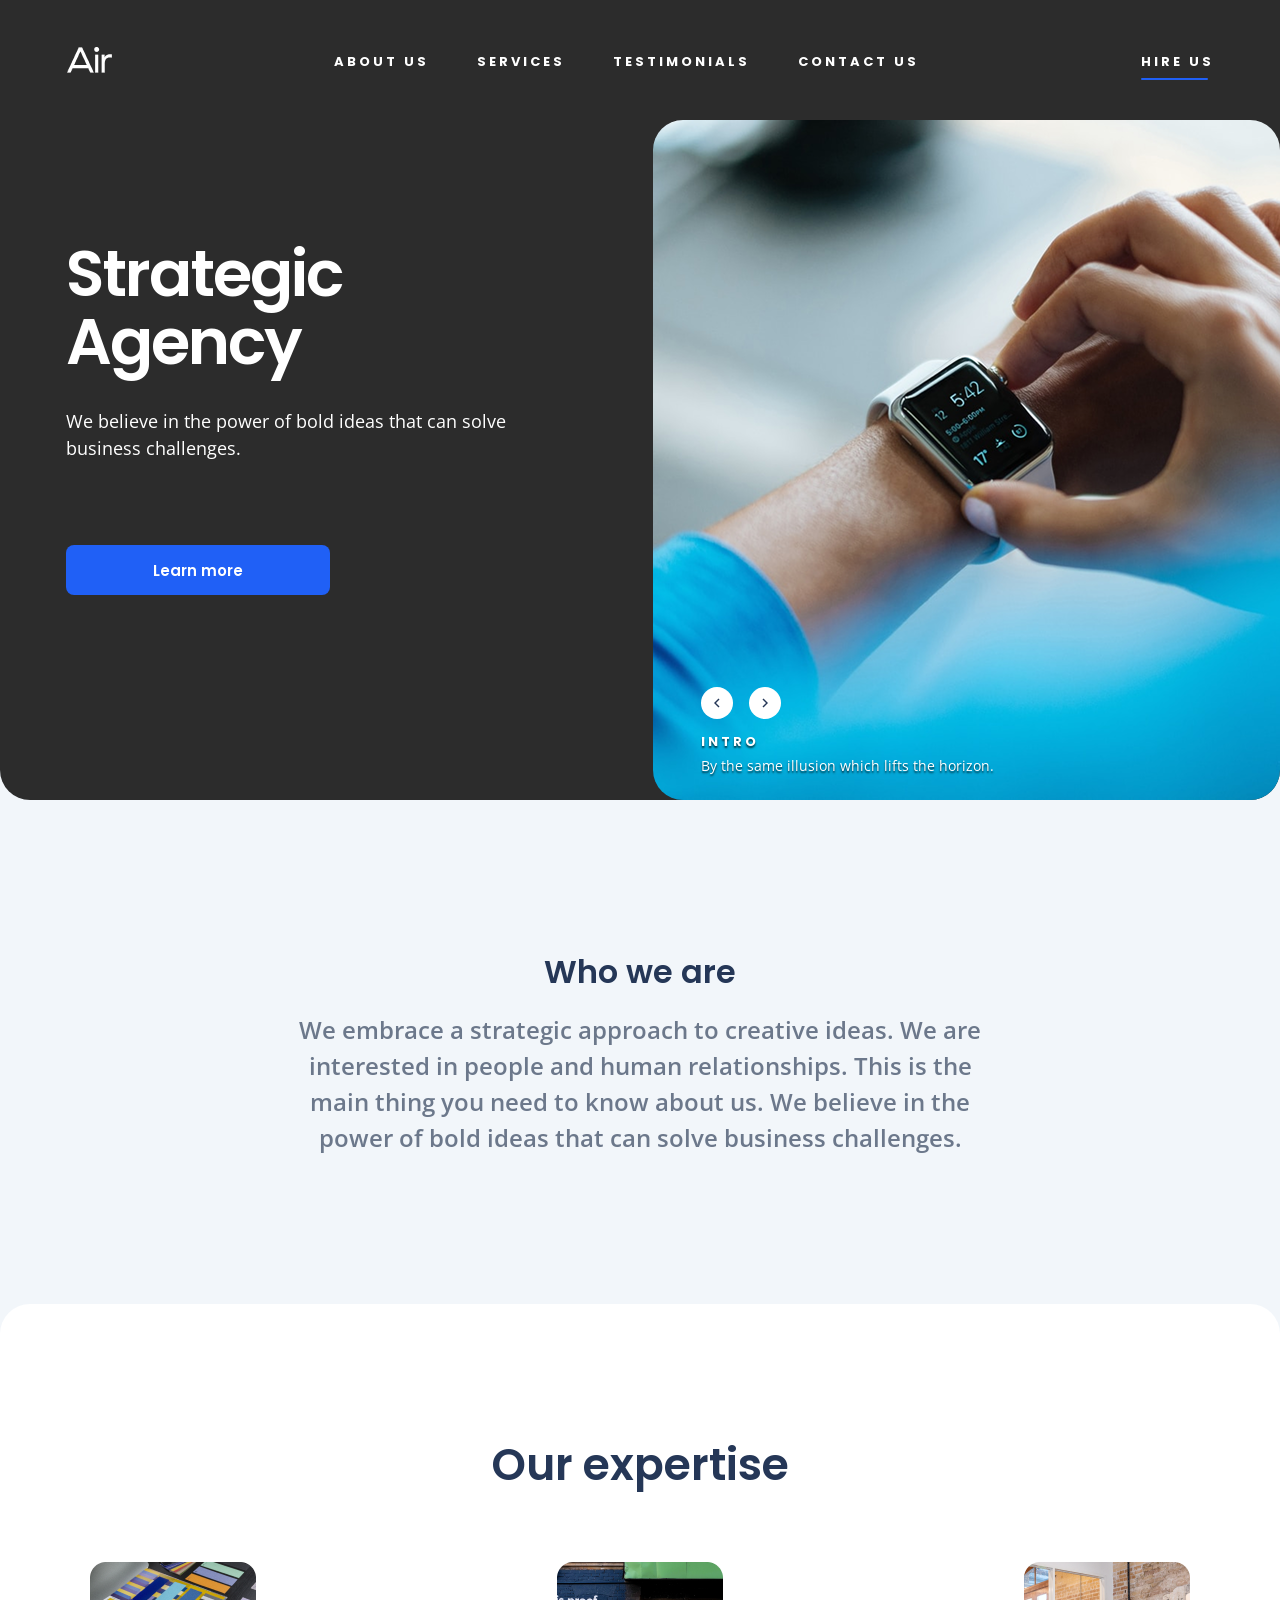
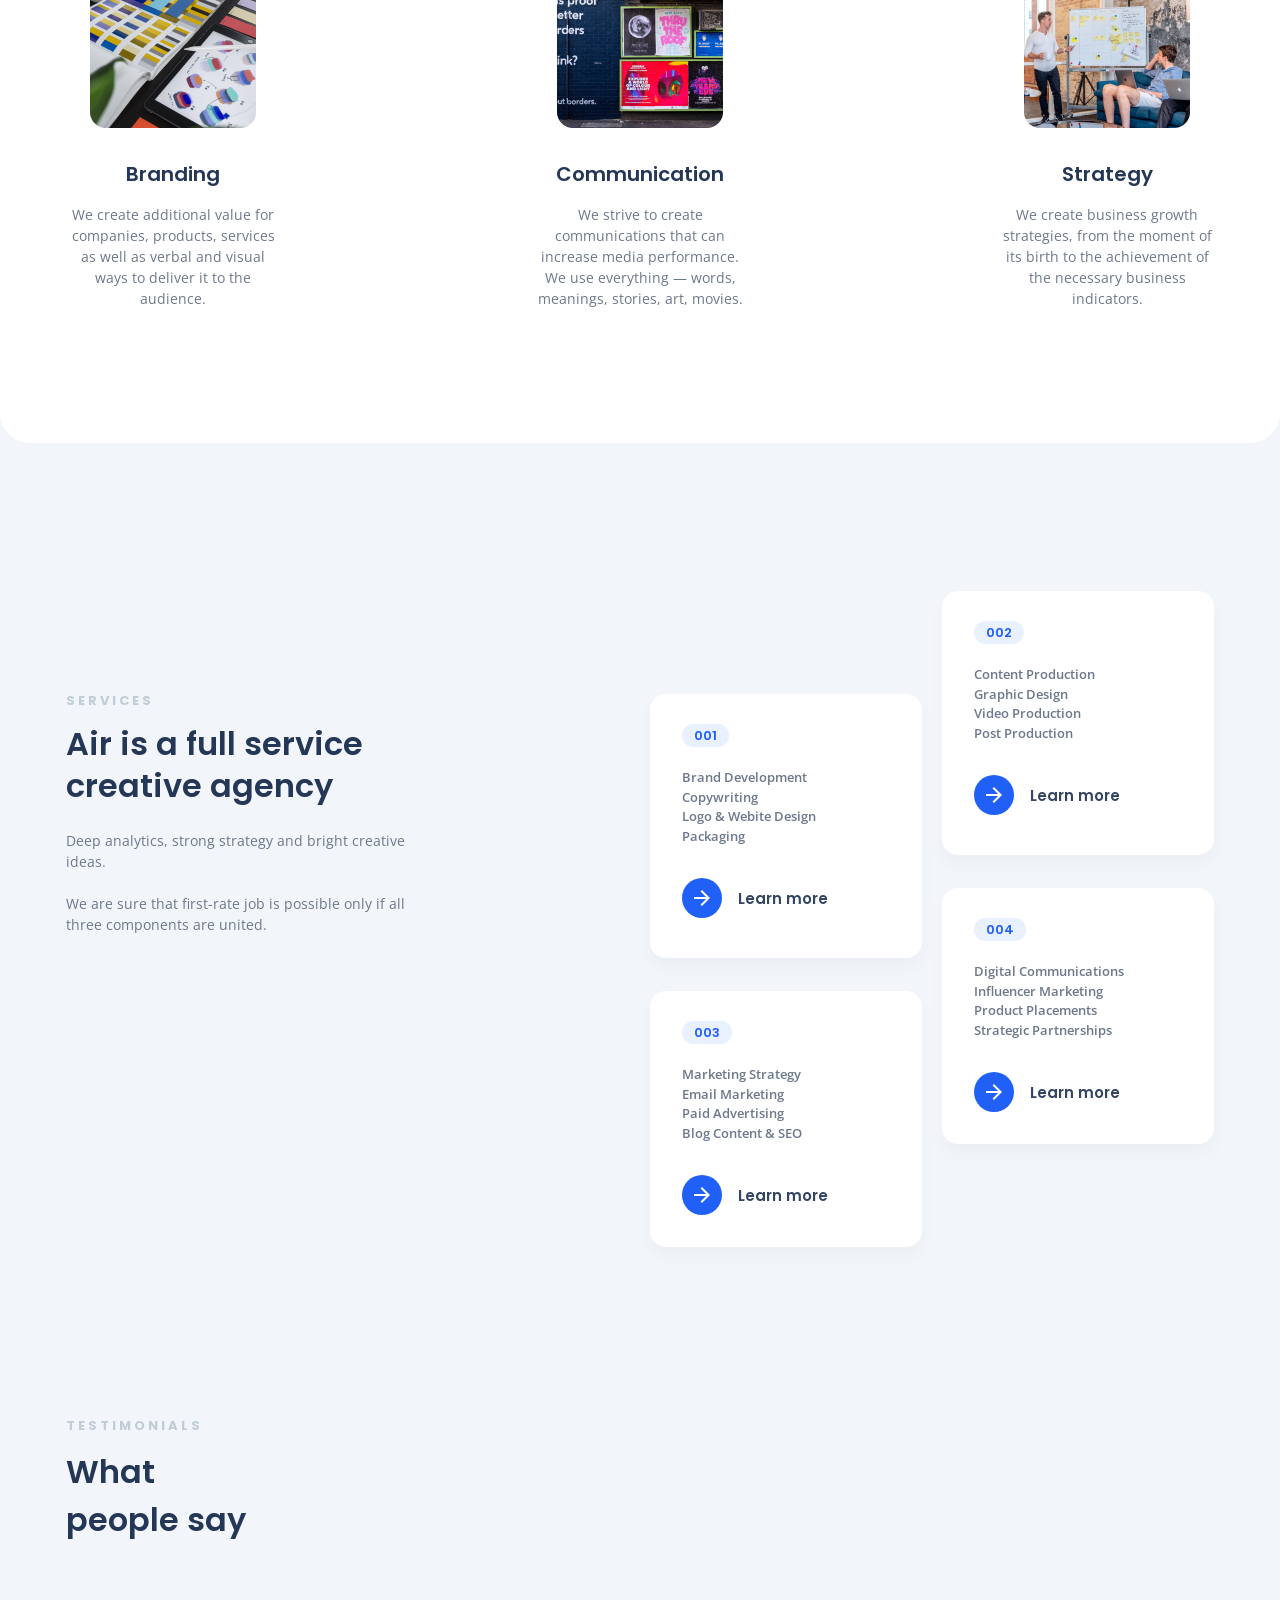
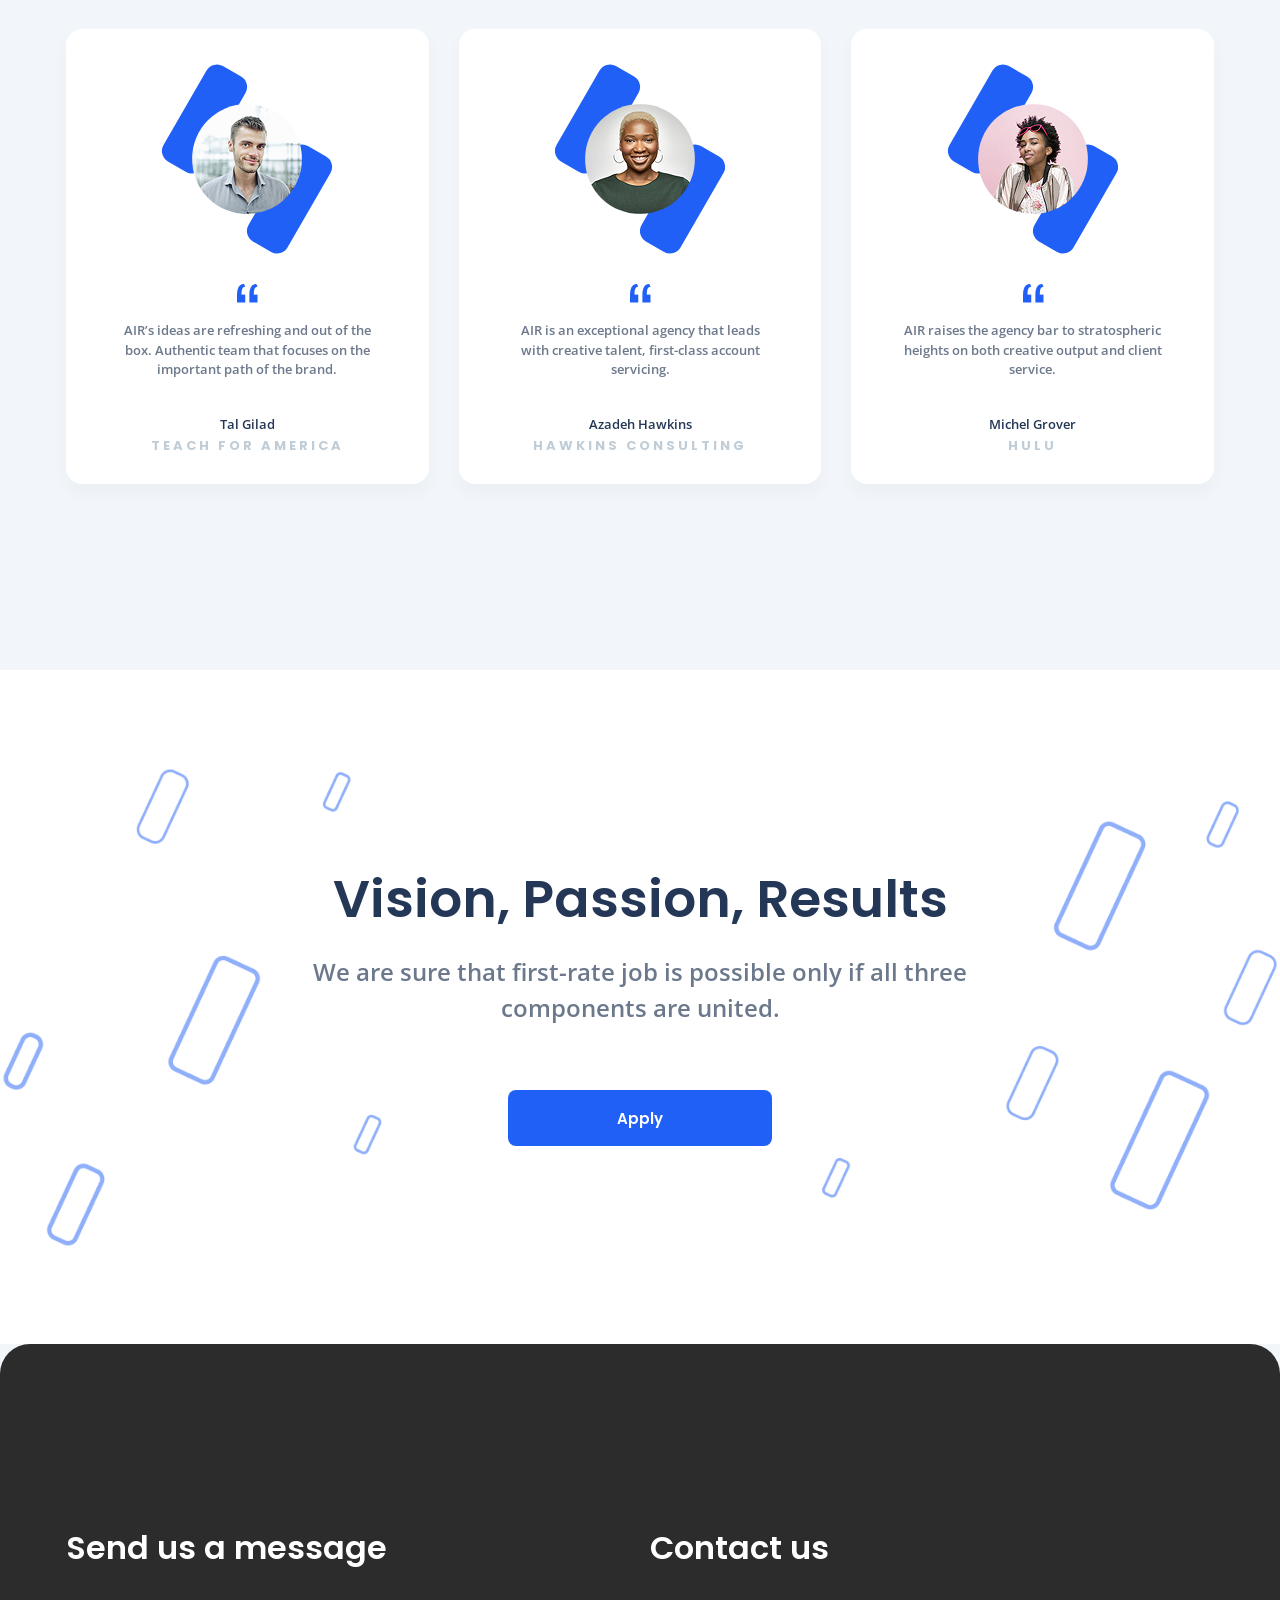
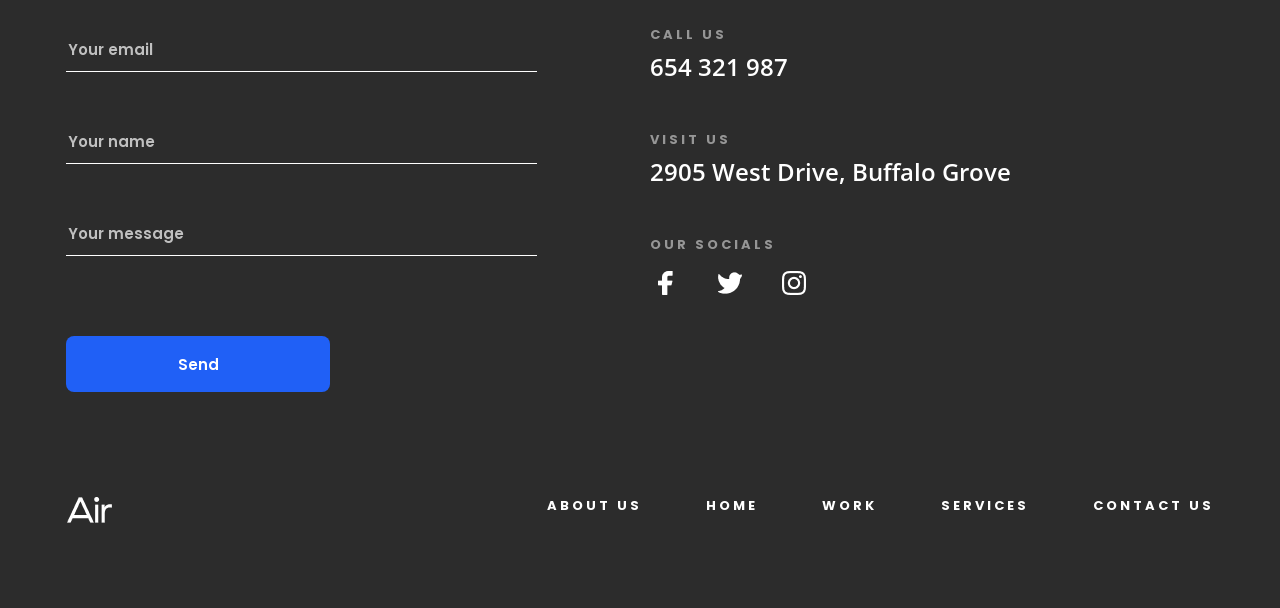
<file: index.html>
<!doctype html><html lang="en"><head><meta charset="utf-8"><meta name="viewport" content="width=device-width, initial-scale=1.0"><link rel="stylesheet" href="layout_dia.0b83a5f8.css"><title>Dia</title><link rel="icon" href="logo.614583c3.png"></head><body class="page">  <header class="header"> <div class="header__container"> <div class="top-bar"> <div class="top-bar__left"> <a href="#"> <img src="logo.614583c3.png" alt="logo"> </a> <a href="#menu"><div class="icon icon-menu"></div></a> </div> <ul class="top-bar__links"> <li class="top-bar__link"><a href="#about-us">About us</a></li> <li class="top-bar__link"><a href="#services">Services</a></li> <li class="top-bar__link"> <a href="#testimonials">Testimonials</a> </li> <li class="top-bar__link"><a href="#contact-us">Contact Us</a></li> </ul> <a href="#contact-us" class="top-bar__hire-us"> Hire us </a> </div> <div class="header__content"> <h1 class="header__title">Strategic Agency</h1> <p class="header__description"> We believe in the power of bold ideas that can solve business challenges. </p> <a href="#expertise" class="header__button"> Learn more </a> </div> <div class="slider"> <div class="slider__top"> <div id="slider" class="slider__block"> <img src="photo-1.2683f6a6.png" alt="photo-1" class="block slider__img"> <img src="photo-2.066baace.png" alt="photo-2" class="slider__img"> <img src="photo-3.798a93ec.png" alt="photo-3" class="slider__img"> </div> </div> <div class="slider__bottom"> <div class="slider__bottom__icon"> <img src="icon-arrow-prev.5b6f4a03.png" alt="arrow-prev" class="slider__bottom__icon__prev"> <img src="icon-arrow-next.7e715600.png" alt="arrow-next" class="slider__bottom__icon__next"> </div> <h3 class="slider__bottom__text">intro</h3> <p class="slider__bottom__description"> By the same illusion which lifts the horizon. </p> </div> </div> </div> </header>   <aside class="menu page__menu" id="menu"> <div class="top-bar"> <div class="top-bar__left"> <a href="#"> <img src="logo.614583c3.png" alt="logo"> </a> <a href="#"><div class="icon icon-close"></div></a> </div> <a href="#" class="top-bar__hire-us"> Hire us </a> </div> <ul class="menu__links"> <li class="menu__link"><a href="#about-us">About us</a></li> <li class="menu__link"><a href="#services">Services</a></li> <li class="menu__link"><a href="#testimonials">Testimonials</a></li> <li class="menu__link"><a href="#contact-us">Contact Us</a></li> </ul> </aside>   <main class="main">  <section id="about-us" class="about-us"> <h2 class="about-us__title">Who we are</h2> <p class="about-us__description"> We embrace a strategic approach to creative ideas. We are interested in people and human relationships. This is the main thing you need to know about us. We believe in the power of bold ideas that can solve business challenges. </p> </section>   <section class="expertise" id="expertise"> <h2 class="expertise__title">Our expertise</h2> <div class="expertise__container"> <div class="expertise__block"> <img src="expertise-1.7b2a8838.png" alt="expertise-1" class="expertise__block__img"> <h3 class="expertise__block__title">Branding</h3> <p class="expertise__block__description"> We create additional value for companies, products, services as well as verbal and visual ways to deliver it to the audience. </p> </div> <div class="expertise__block"> <img src="expertise-2.2df4421d.png" alt="expertise-2" class="expertise__block__img"> <h3 class="expertise__block__title">Communication</h3> <p class="expertise__block__description"> We strive to create communications that can increase media performance. We use everything — words, meanings, stories, art, movies. </p> </div> <div class="expertise__block"> <img src="expertise-3.e4034d5d.png" alt="expertise-3" class="expertise__block__img"> <h3 class="expertise__block__title">Strategy</h3> <p class="expertise__block__description"> We create business growth strategies, from the moment of its birth to the achievement of the necessary business indicators. </p> </div> </div> </section>   <section class="services" id="services"> <div class="services__container"> <p class="services__text">services</p> <h2 class="services__title">Air is a full service creative agency</h2> <p class="services__description"> Deep analytics, strong strategy and bright creative ideas. <br> <br> We are sure that first-rate job is possible only if all three components are united. </p> </div> <div class="services__block"> <div class="services__block__counter"></div> <p class="services__block__description"> Brand Development <br> Copywriting <br> Logo & Webite Design <br> Packaging </p> <a href="#" class="services__block__button"> <div class="icon icon-arrow-right"></div> <span class="services__block__button__text">Learn more</span> </a> </div> <div class="services__block"> <div class="services__block__counter"></div> <p class="services__block__description"> Сontent Production <br> Graphic Design <br> Video Production <br> Post Production </p> <a href="#" class="services__block__button"> <div class="icon icon-arrow-right"></div> <span class="services__block__button__text">Learn more</span> </a> </div> <div class="services__block"> <div class="services__block__counter"></div> <p class="services__block__description"> Marketing Strategy <br> Email Marketing <br> Paid Advertising <br> Blog Content & SEO </p> <a href="#" class="services__block__button"> <div class="icon icon-arrow-right"></div> <span class="services__block__button__text">Learn more</span> </a> </div> <div class="services__block"> <div class="services__block__counter"></div> <p class="services__block__description"> Digital Communications <br> Influencer Marketing <br> Product Placements <br> Strategic Partnerships </p> <a href="#" class="services__block__button"> <div class="icon icon-arrow-right"></div> <span class="services__block__button__text">Learn more</span> </a> </div> </section>   <section class="testimonials" id="testimonials"> <p class="testimonials__text">testimonials</p> <h2 class="testimonials__title">What people say</h2> <div class="testimonials__container"> <a href="#" class="testimonials__block"> <div class="testimonials__block__img"> <img src="testimonials-1.08f8f990.png" alt="testimonials-1" class="testimonials__block__img__photo"> <div class="testimonials__block__img__rectagles"> <div class="testimonials__block__img__rectagles__rectagle"></div> <div class="testimonials__block__img__rectagles__rectagle"></div> </div> </div> <div class="icon icon-quotation"></div> <p class="testimonials__block__quote"> AIR’s ideas are refreshing and out of the box. Authentic team that focuses on the important path of the brand. </p> <p class="testimonials__block__name">Tal Gilad</p> <p class="testimonials__block__company">Teach for America</p> </a> <a href="#" class="testimonials__block"> <div class="testimonials__block__img"> <img src="testimonials-2.3c77cd49.png" alt="testimonials-2" class="testimonials__block__img__photo"> <div class="testimonials__block__img__rectagles"> <div class="testimonials__block__img__rectagles__rectagle"></div> <div class="testimonials__block__img__rectagles__rectagle"></div> </div> </div> <div class="icon icon-quotation"></div> <p class="testimonials__block__quote"> AIR is an exceptional agency that leads with creative talent, first-class account servicing. </p> <p class="testimonials__block__name">Azadeh Hawkins</p> <p class="testimonials__block__company">Hawkins Consulting</p> </a> <a href="#" class="testimonials__block"> <div class="testimonials__block__img"> <img src="testimonials-3.e8a2c9b2.png" alt="testimonials-3" class="testimonials__block__img__photo"> <div class="testimonials__block__img__rectagles"> <div class="testimonials__block__img__rectagles__rectagle"></div> <div class="testimonials__block__img__rectagles__rectagle"></div> </div> </div> <div class="icon icon-quotation"></div> <p class="testimonials__block__quote"> AIR raises the agency bar to stratospheric heights on both creative output and client service. </p> <p class="testimonials__block__name">Michel Grover</p> <p class="testimonials__block__company">Hulu</p> </a> </div> </section>   <section class="apply-callout"> <div class="apply-callout__container"> <div class="apply-callout__block"> <h2 class="apply-callout__title">Vision, Passion, Results</h2> <p class="apply-callout__description"> We are sure that first-rate job is possible only if all three components are united. </p> <a href="#contact-us" class="apply-callout__button"> Apply </a> </div> </div> </section>  </main>   <footer class="footer" id="contact-us"> <div class="footer__container"> <form class="footer__form" action="/submit"> <h2 class="footer__form__title">Send us a message</h2> <input type="email" placeholder="Your email" class="footer__form__input" required> <input type="text" placeholder="Your name" class="footer__form__input" required> <input type="text" placeholder="Your message" class="footer__form__input" required> <button class="footer__form__button" type="submit"> Send </button> </form> <div class="footer__blocks"> <h2 class="footer__blocks__title">Contact us</h2> <div class="footer__blocks__block"> <p class="footer__blocks__block__text">Call us</p> <a href="tel::654 321 987" class="footer__blocks__block__link"> 654 321 987 </a> </div> <div class="footer__blocks__block"> <p class="footer__blocks__block__text">Visit us</p> <a href="https://www.google.com/maps/search/?api=1&query=2905+West+Drive,+Buffalo+Grove" target="_blank" class="footer__blocks__block__link"> 2905 West Drive, Buffalo Grove </a> </div> <div class="footer__blocks__block"> <p class="footer__blocks__block__text">our socials</p> <div class="footer__blocks__block__icon"> <a><div class="icon icon-facebook"></div></a> <a><div class="icon icon-twitter"></div></a> <a><div class="icon icon-instagram"></div></a> </div> </div> </div> <div class="footer__menu"> <a href="#"> <img src="logo.614583c3.png" alt="logo" class="footer__menu__logo"> </a> <ul class="footer__menu__links"> <li class="footer__menu__link"><a href="#about-us">About us</a></li> <li class="footer__menu__link"><a href="#">home</a></li> <li class="footer__menu__link"><a href="#">work</a></li> <li class="footer__menu__link"><a href="#services">Services</a></li> <li class="footer__menu__link"> <a href="#contact-us">Contact Us</a> </li> </ul> </div> </div> </footer>  <script src="layout_dia.e73b6bbc.js"></script> </body></html>
</file>
<file: layout_dia.0b83a5f8.css>
@font-face{font-family:Roboto,Arial,Helvetica,sans-serif;src:url(Roboto-Regular-webfont.55e67705.woff)format("woff");font-weight:400;font-style:normal}@font-face{font-family:Open Sans;src:url(OpenSans-Regular.a53025f1.ttf)format("truetype");font-weight:400;font-style:normal}@font-face{font-family:Open Sans;src:url(OpenSans-SemiBold.20364df7.ttf)format("truetype");font-weight:600;font-style:normal}@font-face{font-family:Poppins;src:url(Poppins-SemiBold.c0f07c7f.ttf)format("truetype");font-weight:600;font-style:normal}@font-face{font-family:Poppins;src:url(Poppins-Bold.23054c2a.ttf)format("truetype");font-weight:700;font-style:normal}.page{color:#fff;background-color:#f2f6fa;min-width:320px;margin:0;position:relative}.page:has(.page__menu:target){overflow:hidden}@media (width>=1024px){.page:has(.page__menu:target){overflow:visible}}.page__menu{opacity:0;pointer-events:none;z-index:1;background-color:#2c2c2c;width:100%;height:100vh;transition:all .3s;position:absolute;top:0;overflow:hidden;transform:translateY(-100%)}.page__menu:target{opacity:1;pointer-events:all;transform:translateY(0)}@media (width>=1024px){.page__menu{display:none}}.header{background-color:#2c2c2c;border-bottom-right-radius:30px;border-bottom-left-radius:30px}.header__container{max-width:1148px;margin:0 auto}@media (width>=1024px){.header__container{grid-template-columns:repeat(12,1fr);column-gap:20px;height:800px;padding-inline:20px;display:grid}}@media (width>=1024px) and (width>=640px){.header__container{padding-inline:41px}}@media (width>=1024px) and (width>=1024px){.header__container{padding-inline:54px}}@media (width>=1600px){.header__container{column-gap:30px}}.header__content{margin-block:48px;padding-inline:20px}@media (width>=640px){.header__content{padding-inline:41px}}@media (width>=1024px){.header__content{padding-inline:54px}}@media (width>=640px){.header__content{margin:56px 0 147px}}@media (width>=1024px){.header__content{grid-column:1/6;margin:164px 0 205px;padding-inline:0}}.header__title{letter-spacing:-2px;margin:0;font-family:Poppins,sans-serif;font-size:52px;font-weight:600;line-height:120%}@media (width>=640px){.header__title{font-size:64px;line-height:68px}}.header__description{letter-spacing:0;margin:32px 0 72px;font-family:Open Sans,sans-serif;font-size:18px;font-weight:400;line-height:150%}@media (width>=640px){.header__description{margin:24px 0 56px}}@media (width>=1024px){.header__description{margin:32px 0 83px}}.header__button{letter-spacing:0;text-align:center;color:#fff;background-color:#2060f6;border-radius:8px;justify-content:center;align-items:center;width:100%;height:50px;font-family:Poppins,sans-serif;font-size:15px;font-weight:600;line-height:100%;text-decoration:none;transition:transform .3s,background-color .3s;display:flex}.header__button:hover{background-color:#144ed4;transform:scale(1.05)}.header__button:active{background-color:#3a9efb;transform:scale(.95)}@media (width>=640px){.header__button{width:264px}}.top-bar{padding-inline:20px;justify-content:space-between;align-items:center;max-width:1148px;padding-top:20px;display:flex}@media (width>=640px){.top-bar{padding-inline:41px}}@media (width>=1024px){.top-bar{padding-inline:54px;padding-top:48px;grid-column:1/-1;height:28px;padding-inline:0}}.top-bar__left{align-items:center;gap:32px;display:flex}@media (width>=1024px){.top-bar__left{display:block}}.top-bar__links{justify-content:center;gap:48px;width:100%;margin:0;padding:0;list-style:none;display:none}@media (width>=1024px){.top-bar__links{display:flex}}.top-bar__links a{color:#fff;text-decoration:none}.top-bar__link{letter-spacing:3px;text-align:center;text-transform:uppercase;font-family:Poppins,sans-serif;font-size:13px;font-weight:700;line-height:150%;position:relative}.top-bar__link:after{content:"";background-color:#fff;width:0;height:1px;transition:width .3s;position:absolute;bottom:0;left:50%;transform:translate(-50%)}.top-bar__link:hover:after{width:100%}.top-bar__hire-us{letter-spacing:3px;text-align:center;text-transform:uppercase;color:#fff;white-space:nowrap;font-family:Poppins,sans-serif;font-size:13px;font-weight:700;line-height:150%;text-decoration:none;position:relative}.top-bar__hire-us:after{content:"";background-color:#2060f6;border-radius:4px;width:67px;height:2px;position:absolute;bottom:-8px;left:0}.menu{margin:0}.menu__links{margin:0;flex-direction:column;gap:30px;margin-top:100px;padding:0;list-style:none;display:flex}.menu__links a{color:#fff;text-decoration:none}.menu__link{letter-spacing:3px;text-align:center;text-transform:uppercase;align-self:center;font-family:Poppins,sans-serif;font-size:16px;font-weight:700;line-height:150%;display:inline-block;position:relative}.menu__link:after{content:"";background-color:currentColor;width:0;height:1px;transition:width .3s;position:absolute;bottom:0;left:50%;transform:translate(-50%)}.menu__link:hover:after{width:100%}.icon{cursor:pointer;background-repeat:no-repeat;width:24px;height:24px;transition:transform .3s,background-color .3s}.icon-menu{background-image:url(icon-menu.66f801b3.png)}.icon-menu:hover{transform:scale(1.1)}@media (width>=1024px){.icon-menu{display:none}}.icon-close{background-image:url(icon-close.6b43a6bb.png)}.icon-close:hover{transform:scale(1.1)}.icon-arrow-right{background-color:#2060f6;background-image:url(icon-arrow-right.47502b1f.png);background-position:50%;background-repeat:no-repeat;border-radius:50%;padding:8px}.icon-quotation{background-image:url(icon-quotation.185996e7.png);margin-block:24px 8px}@media (width>=640px){.icon-quotation{margin-bottom:16px}}.icon-facebook{background-color:#fff;width:32px;height:32px;mask-image:url(icon-facebook.f283fb03.png)}.icon-facebook:hover{background-color:#2060f6;transform:scale(1.2)}.icon-twitter{background-color:#fff;width:32px;height:32px;mask-image:url(icon-twitter.e2de568c.png)}.icon-twitter:hover{background-color:#2060f6;transform:scale(1.2)}.icon-instagram{background-color:#fff;width:32px;height:32px;mask-image:url(icon-instagram.ea35e926.png)}.icon-instagram:hover{background-color:#2060f6;transform:scale(1.2)}.slider{box-sizing:border-box;justify-content:center;align-items:center;width:100%;margin:0;padding:0;display:flex;position:relative}@media (width>=1024px){.slider{width:49vw;position:absolute;top:120px;right:0}}@media (width>=1600px){.slider{width:45vw}}.slider__top{justify-content:center;align-items:center;display:flex}.slider__img{object-fit:cover;border-radius:30px;width:100vw;min-height:390px;max-height:640px;display:none}@media (width>=1024px){.slider__img{width:49vw;min-height:680px}}@media (width>=1600px){.slider__img{width:45vw}}.slider__bottom{flex-direction:column;padding-inline:20px;display:flex;position:absolute;bottom:0;left:0}@media (width>=640px){.slider__bottom{padding-inline:41px}}@media (width>=1024px){.slider__bottom{padding-inline:54px;padding-left:48px}}.slider__bottom__text{letter-spacing:3px;text-align:left;text-transform:uppercase;text-shadow:0 2px 2px #000000b3;margin:16px 0 8px;font-family:Poppins,sans-serif;font-size:13px;font-weight:700;line-height:100%}.slider__bottom__description{letter-spacing:0;text-shadow:0 2px 2px #000000b3;margin:0 0 24px;font-family:Open Sans,sans-serif;font-size:14px;font-weight:400;line-height:140%}.slider__bottom__icon{gap:16px;display:flex}.slider__bottom__icon__prev,.slider__bottom__icon__next{background-color:#fff;border-radius:50%;width:18px;height:18px;padding:7px}.block{display:block}.about-us{margin-block:120px;padding-inline:20px}@media (width>=640px){.about-us{padding-inline:41px}}@media (width>=1024px){.about-us{padding-inline:54px}}@media (width>=640px){.about-us{margin-block:148px}}@media (width>=1024px){.about-us{max-width:716px;margin-inline:auto}}@media (width>=1600px){.about-us{max-width:754px}}.about-us__title{letter-spacing:0;text-align:center;vertical-align:middle;color:#253757;margin:0 0 24px;font-family:Poppins,sans-serif;font-size:32px;font-weight:600;line-height:150%}@media (width>=640px){.about-us__title{margin-bottom:16px}}.about-us__description{letter-spacing:0;text-align:center;color:#6c788b;margin:0;font-family:Open Sans,sans-serif;font-size:22px;font-weight:600;line-height:150%}@media (width>=640px){.about-us__description{font-size:24px}}.expertise{background-color:#fff;border-radius:30px;padding-block:72px 56px;padding-inline:20px}@media (width>=640px){.expertise{padding-inline:41px}}@media (width>=1024px){.expertise{padding-inline:54px}}@media (width>=640px){.expertise{padding-block:128px}}@media (width>=1024px){.expertise{padding-bottom:134px}}.expertise__title{letter-spacing:0;text-align:center;vertical-align:middle;color:#253757;margin:0 0 56px;font-family:Poppins,sans-serif;font-size:52px;font-weight:600;line-height:120%}@media (width>=640px){.expertise__title{margin-bottom:64px;font-size:44px;line-height:150%}}.expertise__container{flex-direction:column;align-items:center;gap:56px;max-width:1148px;margin:0 auto;display:flex}@media (width>=640px){.expertise__container{gap:72px}}@media (width>=1024px){.expertise__container{flex-direction:row;justify-content:space-between}}.expertise__block{flex-direction:column;align-items:center;max-width:362px;display:flex}@media (width>=1024px){.expertise__block{max-width:214px}}@media (width>=1600px){.expertise__block{max-width:264px}}.expertise__block__img{width:166px;height:166px;transition:transform .3s}.expertise__block__img:hover{transform:scale(1.1)}.expertise__block__title{letter-spacing:0;text-align:center;color:#253757;margin:32px 0 16px;font-family:Poppins,sans-serif;font-size:20px;font-weight:600;line-height:140%}.expertise__block__description{letter-spacing:0;text-align:center;color:#6c788b;margin:0;font-family:Open Sans,sans-serif;font-size:14px;font-weight:400;line-height:150%}.services{counter-reset:service-counter;max-width:1148px;margin-block:120px;margin-inline:auto;padding-inline:20px}@media (width>=640px){.services{padding-inline:41px}}@media (width>=1024px){.services{padding-inline:54px}}@media (width>=640px){.services{grid-template-columns:repeat(6,1fr);column-gap:30px;margin-block:148px;display:grid}}@media (width>=1024px){.services{grid-template-columns:repeat(12,1fr);column-gap:20px}}@media (width>=640px){.services__container{grid-column:1/4}}@media (width>=1024px){.services__container{grid-column:1/5;margin-top:103px}}.services__text{letter-spacing:3px;text-transform:uppercase;color:#c0cdd7;margin:0;font-family:Poppins,sans-serif;font-size:13px;font-weight:700;line-height:100%}.services__title{letter-spacing:0;vertical-align:middle;color:#253757;margin:16px 0 24px;font-family:Poppins,sans-serif;font-size:32px;font-weight:600;line-height:130%}.services__description{letter-spacing:0;color:#6c788b;margin-block:0 48px;font-family:Open Sans,sans-serif;font-size:14px;font-weight:400;line-height:150%}@media (width>=640px){.services__description{grid-column:1/4;margin-bottom:56px}}.services__block{counter-increment:service-counter;background-color:#fff;border-radius:16px;margin-bottom:24px;padding:32px;position:relative;box-shadow:0 9px 18px #25293108}@media (width>=640px){.services__block{box-sizing:border-box;grid-column:span 3;max-height:264px}.services__block:nth-of-type(2){grid-column:1/4}.services__block:nth-of-type(3),.services__block:nth-of-type(5){transform:translateY(-132px)}}@media (width>=1024px){.services__block:nth-of-type(2){grid-column:7/10;transform:translateY(103px)}.services__block:nth-of-type(3){grid-column:10/-1;transform:translateY(0)}.services__block:nth-of-type(4){grid-column:7/10}.services__block:nth-of-type(5){grid-column:10/-1;transform:translateY(-103px)}}.services__block__counter:before{content:"0" counter(service-counter,decimal-leading-zero);letter-spacing:0;text-align:center;text-transform:uppercase;color:#2060f6;background-color:#e9f0ff;border-radius:23px;padding:2px 12px;font-family:Poppins,sans-serif;font-size:13px;font-weight:600;line-height:100%}.services__block__description{letter-spacing:0;color:#6c788b;margin:24px 0 32px;font-family:Open Sans,sans-serif;font-size:13px;font-weight:600;line-height:150%}.services__block__button{align-items:center;gap:16px;text-decoration:none;display:flex}.services__block__button__text{letter-spacing:0;text-align:center;color:#334563;font-family:Poppins,sans-serif;font-size:15px;font-weight:600;line-height:100%}.services__block__button:hover .icon-arrow-right{transform:scale(1.2)}.testimonials{max-width:1148px;margin-block:120px;margin-inline:auto;padding-inline:20px}@media (width>=640px){.testimonials{padding-inline:41px}}@media (width>=1024px){.testimonials{padding-inline:54px}}.testimonials__text{letter-spacing:3px;text-transform:uppercase;color:#c0cdd7;margin:0;font-family:Poppins,sans-serif;font-size:13px;font-weight:700;line-height:100%}.testimonials__title{letter-spacing:0;vertical-align:middle;color:#253757;margin:16px 0 48px;font-family:Poppins,sans-serif;font-size:32px;font-weight:600;line-height:150%}@media (width>=640px){.testimonials__title{max-width:200px;margin-bottom:56px}}@media (width>=1024px){.testimonials__title{margin-bottom:85px}}.testimonials__container{flex-direction:column;gap:24px;display:flex}@media (width>=640px){.testimonials__container{gap:30px}}@media (width>=1024px){.testimonials__container{flex-direction:row}}.testimonials__block{box-sizing:border-box;background-color:#fff;border-radius:16px;flex-direction:column;align-items:center;padding:32px 42px;text-decoration:none;transition:transform .3s;display:flex;box-shadow:0 9px 18px #25293108}.testimonials__block:hover{transform:scale(1.05)}@media (width>=640px){.testimonials__block{padding-inline:98px}}@media (width>=1024px){.testimonials__block{flex:1;padding-inline:48px}}.testimonials__block__img{justify-content:center;align-items:center;display:flex;position:relative}.testimonials__block__img__photo{z-index:2;border-radius:50%;margin:43px}@media (width>=640px){.testimonials__block__img__photo{width:140px;height:140px;margin:55px}}@media (width>=1024px){.testimonials__block__img__photo{width:110px;height:110px;margin:43px}}@media (width>=1600px){.testimonials__block__img__photo{width:140px;height:140px;margin:55px}}.testimonials__block__img__rectagles{z-index:1;gap:40px;display:flex;position:absolute}.testimonials__block__img__rectagles__rectagle{background-color:#2060f6;border-radius:12px;width:45px;height:110px;transform:rotate(30deg)}@media (width>=640px){.testimonials__block__img__rectagles__rectagle{width:56px;height:139px}}@media (width>=1024px){.testimonials__block__img__rectagles__rectagle{width:45px;height:110px}}@media (width>=1600px){.testimonials__block__img__rectagles__rectagle{width:56px;height:139px}}.testimonials__block__img__rectagles__rectagle:first-child{margin-top:-40px}.testimonials__block__img__rectagles__rectagle:nth-child(2){margin-top:40px;margin-bottom:-40px}.testimonials__block__quote{letter-spacing:0;text-align:center;color:#6c788b;margin:0;font-family:Open Sans,sans-serif;font-size:13px;font-weight:600;line-height:150%}@media (width>=1024px){.testimonials__block__quote{height:78px}}@media (width>=1600px){.testimonials__block__quote{height:unset}}.testimonials__block__name{letter-spacing:0;text-align:center;color:#253757;margin-block:16px 4px;font-family:Open Sans,sans-serif;font-size:13px;font-weight:600;line-height:150%}.testimonials__block__company{letter-spacing:3px;text-align:center;text-transform:uppercase;color:#c0cdd7;white-space:nowrap;margin:0;font-family:Poppins,sans-serif;font-size:13px;font-weight:700;line-height:100%}.apply-callout{background-color:#fff}.apply-callout__container{margin-block:120px;padding-block:72px;padding-inline:20px}@media (width>=640px){.apply-callout__container{padding-inline:41px}}@media (width>=1024px){.apply-callout__container{padding-inline:54px}}@media (width>=640px){.apply-callout__container{background-image:url(Shapes-tablet.99bb12aa.png);background-position:50%;background-repeat:no-repeat;background-size:100%;margin-block:148px 0;padding-block:200px}}@media (width>=1024px){.apply-callout__container{margin-top:186px;background-image:url(Shapes.e3f0efbe.png);max-width:1450px;margin-inline:auto;padding-block:198px;padding-inline:0}}.apply-callout__block{flex-direction:column;align-items:center;display:flex}@media (width>=1024px){.apply-callout__block{max-width:754px;margin-inline:auto}}.apply-callout__title{letter-spacing:0;text-align:center;vertical-align:middle;color:#253757;margin:0;font-family:Poppins,sans-serif;font-size:44px;font-weight:600;line-height:120%}@media (width>=640px){.apply-callout__title{font-size:52px}}.apply-callout__description{letter-spacing:0;text-align:center;color:#6c788b;margin:24px 0 56px;font-family:Open Sans,sans-serif;font-size:22px;font-weight:600;line-height:150%}@media (width>=640px){.apply-callout__description{margin-bottom:64px;font-size:24px}}.apply-callout__button{letter-spacing:0;text-align:center;color:#fff;background-color:#2060f6;border-radius:8px;justify-content:center;align-items:center;width:100%;height:56px;font-family:Poppins,sans-serif;font-size:15px;font-weight:600;line-height:100%;text-decoration:none;transition:transform .3s,background-color .3s;display:flex}.apply-callout__button:hover{background-color:#144ed4;transform:scale(1.05)}.apply-callout__button:active{background-color:#3a9efb;transform:scale(.95)}@media (width>=640px){.apply-callout__button{width:264px}}.footer{background-color:#2c2c2c;border-top-left-radius:30px;border-top-right-radius:30px}.footer__container{padding-block:72px 80px;padding-inline:20px}@media (width>=640px){.footer__container{padding-inline:41px}}@media (width>=1024px){.footer__container{padding-inline:54px}}@media (width>=640px){.footer__container{padding-top:180px}}@media (width>=1024px){.footer__container{grid-template-columns:repeat(12,1fr);column-gap:20px;max-width:1148px;margin-inline:auto;display:grid}}@media (width>=1600px){.footer__container{column-gap:30px}}.footer__form{width:100%}@media (width>=640px){.footer__form{max-width:362px}}@media (width>=1024px){.footer__form{grid-column:1/6;max-width:none;margin-bottom:104px}}.footer__form__title{letter-spacing:0;vertical-align:middle;color:#fff;margin:0 0 48px;font-family:Poppins,sans-serif;font-size:32px;font-weight:600;line-height:130%}@media (width>=640px){.footer__form__title{margin-bottom:56px;line-height:150%}}.footer__form__input{letter-spacing:0;color:#fff;cursor:pointer;background-color:#0000;border:none;border-bottom:1px solid #fff;outline:none;width:100%;height:41px;margin-bottom:40px;font-family:Poppins,sans-serif;font-size:15px;font-weight:600;line-height:100%}.footer__form__input::placeholder{letter-spacing:0;color:#fff;opacity:.7;font-family:Poppins,sans-serif;font-size:15px;font-weight:600;line-height:100%}.footer__form__input:nth-of-type(3){margin-bottom:56px}@media (width>=640px){.footer__form__input:nth-of-type(3){margin-bottom:80px}}.footer__form__input:hover::placeholder{color:#2060f6;border-color:#144ed4}.footer__form__input:focus{border-color:#2060f6}.footer__form__input:not(:placeholder-shown):not(:focus){color:#253757;border-color:#253757}@media (width>=640px){.footer__form__input{margin-bottom:48px}}.footer__form__button{letter-spacing:0;text-align:center;color:#fff;cursor:pointer;background-color:#2060f6;border:none;border-radius:8px;justify-content:center;align-items:center;width:100%;height:56px;font-family:Poppins,sans-serif;font-size:15px;font-weight:600;line-height:100%;text-decoration:none;transition:transform .3s,background-color .3s;display:flex}.footer__form__button:hover{background-color:#144ed4;transform:scale(1.05)}.footer__form__button:active{background-color:#3a9efb;transform:scale(.95)}@media (width>=640px){.footer__form__button{width:264px}}.footer__blocks{margin-block:80px}@media (width>=640px){.footer__blocks{margin-block:120px 139px}}@media (width>=1024px){.footer__blocks{grid-column:7/12;margin-block:0}}@media (width>=1600px){.footer__blocks{grid-column:8/12}}.footer__blocks__title{letter-spacing:0;vertical-align:middle;margin-block:0 48px;font-family:Poppins,sans-serif;font-size:32px;font-weight:600;line-height:150%}@media (width>=640px){.footer__blocks__title{margin-bottom:56px}}.footer__blocks__block{margin-bottom:40px}@media (width>=640px){.footer__blocks__block{margin-bottom:48px}}.footer__blocks__block:nth-of-type(3){margin-bottom:0}.footer__blocks__block__text{letter-spacing:3px;text-transform:uppercase;opacity:.5;margin-block:0 8px;font-family:Poppins,sans-serif;font-size:13px;font-weight:700;line-height:100%}.footer__blocks__block:nth-child(4) .footer__blocks__block__text{margin-bottom:16px}.footer__blocks__block__link{letter-spacing:0;color:#fff;margin:0;font-family:Open Sans,sans-serif;font-size:24px;font-weight:600;line-height:150%;text-decoration:none;display:inline-block;position:relative}.footer__blocks__block__link:after{content:"";background-color:#fff;width:0;height:1px;transition:width .3s;position:absolute;bottom:0;left:50%;transform:translate(-50%)}.footer__blocks__block__link:hover:after{width:100%}.footer__blocks__block__icon{gap:32px;display:flex}@media (width>=1024px){.footer__menu{grid-column:1/-1;justify-content:space-between;display:flex}}.footer__menu__links{flex-direction:column;gap:24px;width:100%;margin:48px 0 0;padding:0;list-style:none;display:flex}@media (width>=640px){.footer__menu__links{flex-direction:row;justify-content:space-between;gap:0;margin-top:24px}}@media (width>=1024px){.footer__menu__links{justify-content:right;align-items:center;gap:64px;margin-top:0}}.footer__menu__links a{color:#fff;text-decoration:none}.footer__menu__link{letter-spacing:3px;text-transform:uppercase;align-self:flex-start;font-family:Poppins,sans-serif;font-size:13px;font-weight:700;line-height:150%;position:relative}.footer__menu__link:after{content:"";background-color:#fff;width:0;height:1px;transition:width .3s;position:absolute;bottom:0;left:50%;transform:translate(-50%)}.footer__menu__link:hover:after{width:100%}
/*# sourceMappingURL=layout_dia.0b83a5f8.css.map */
</file>
